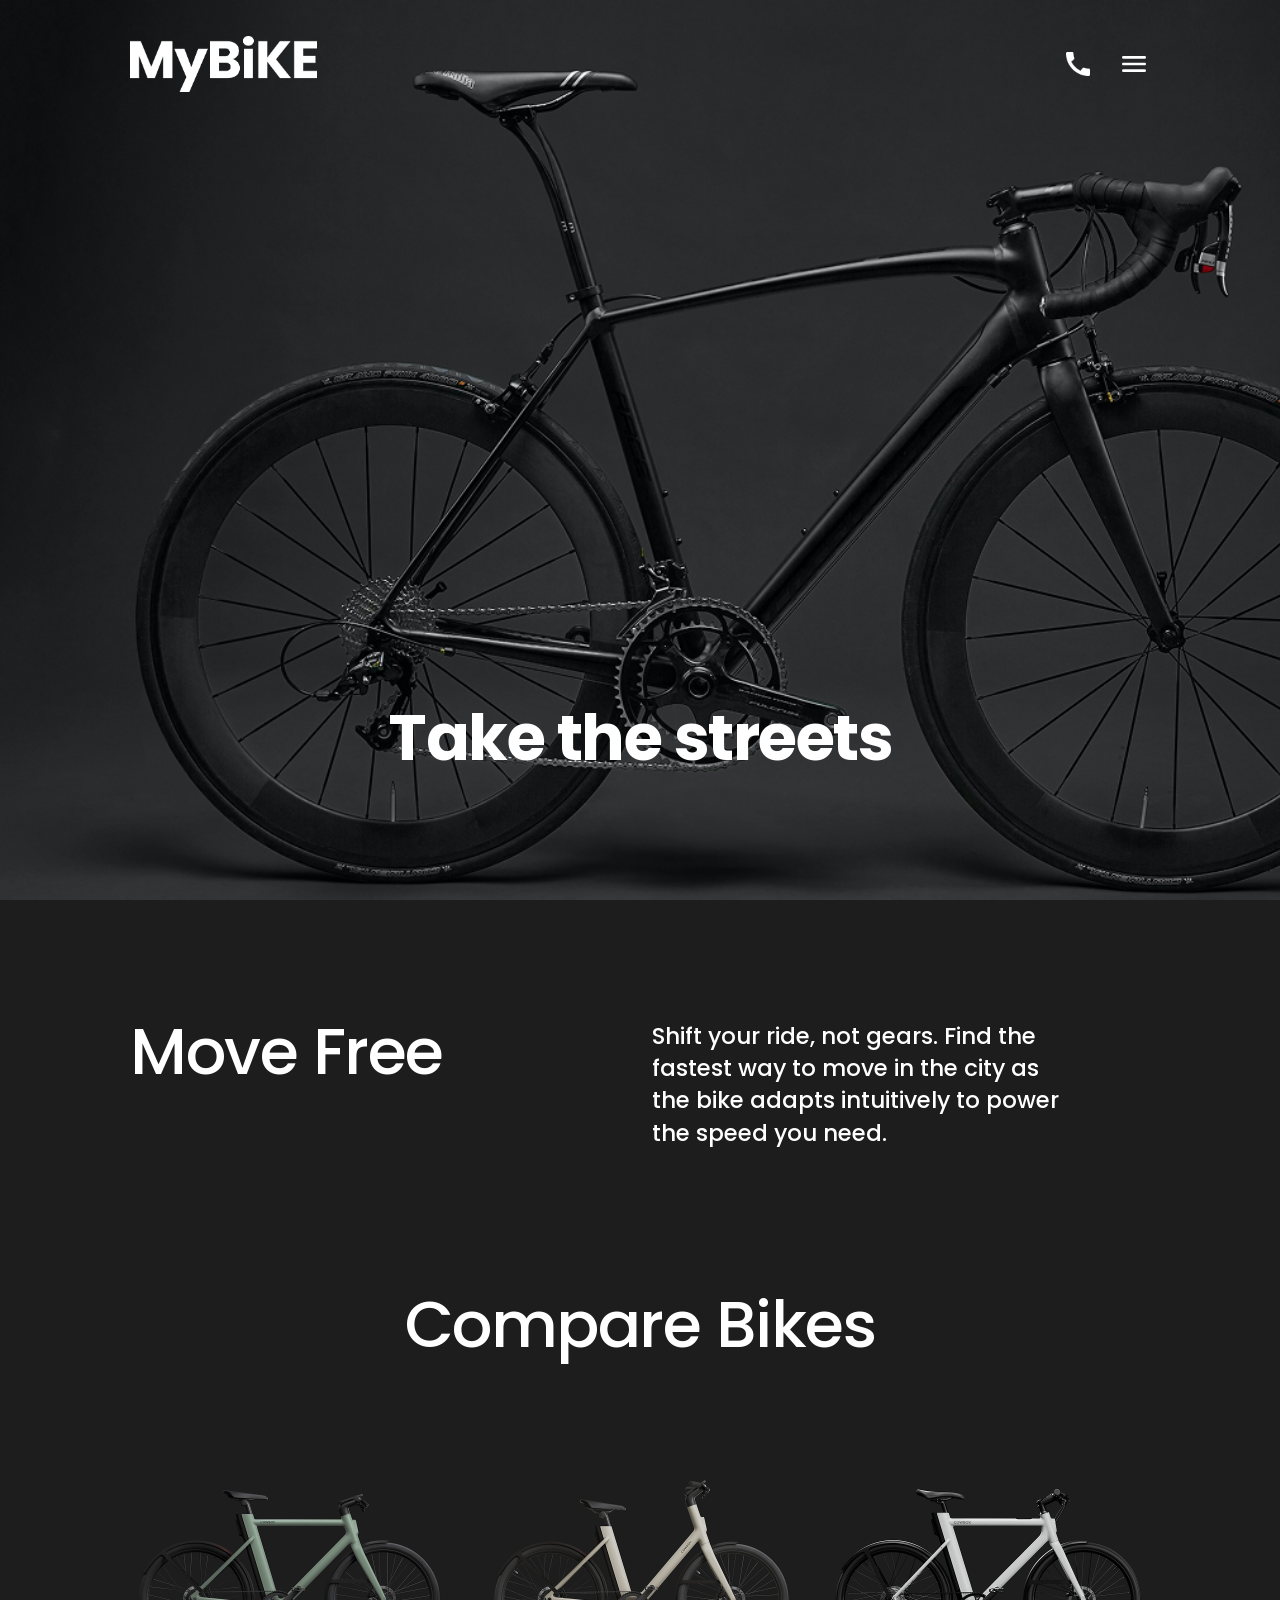
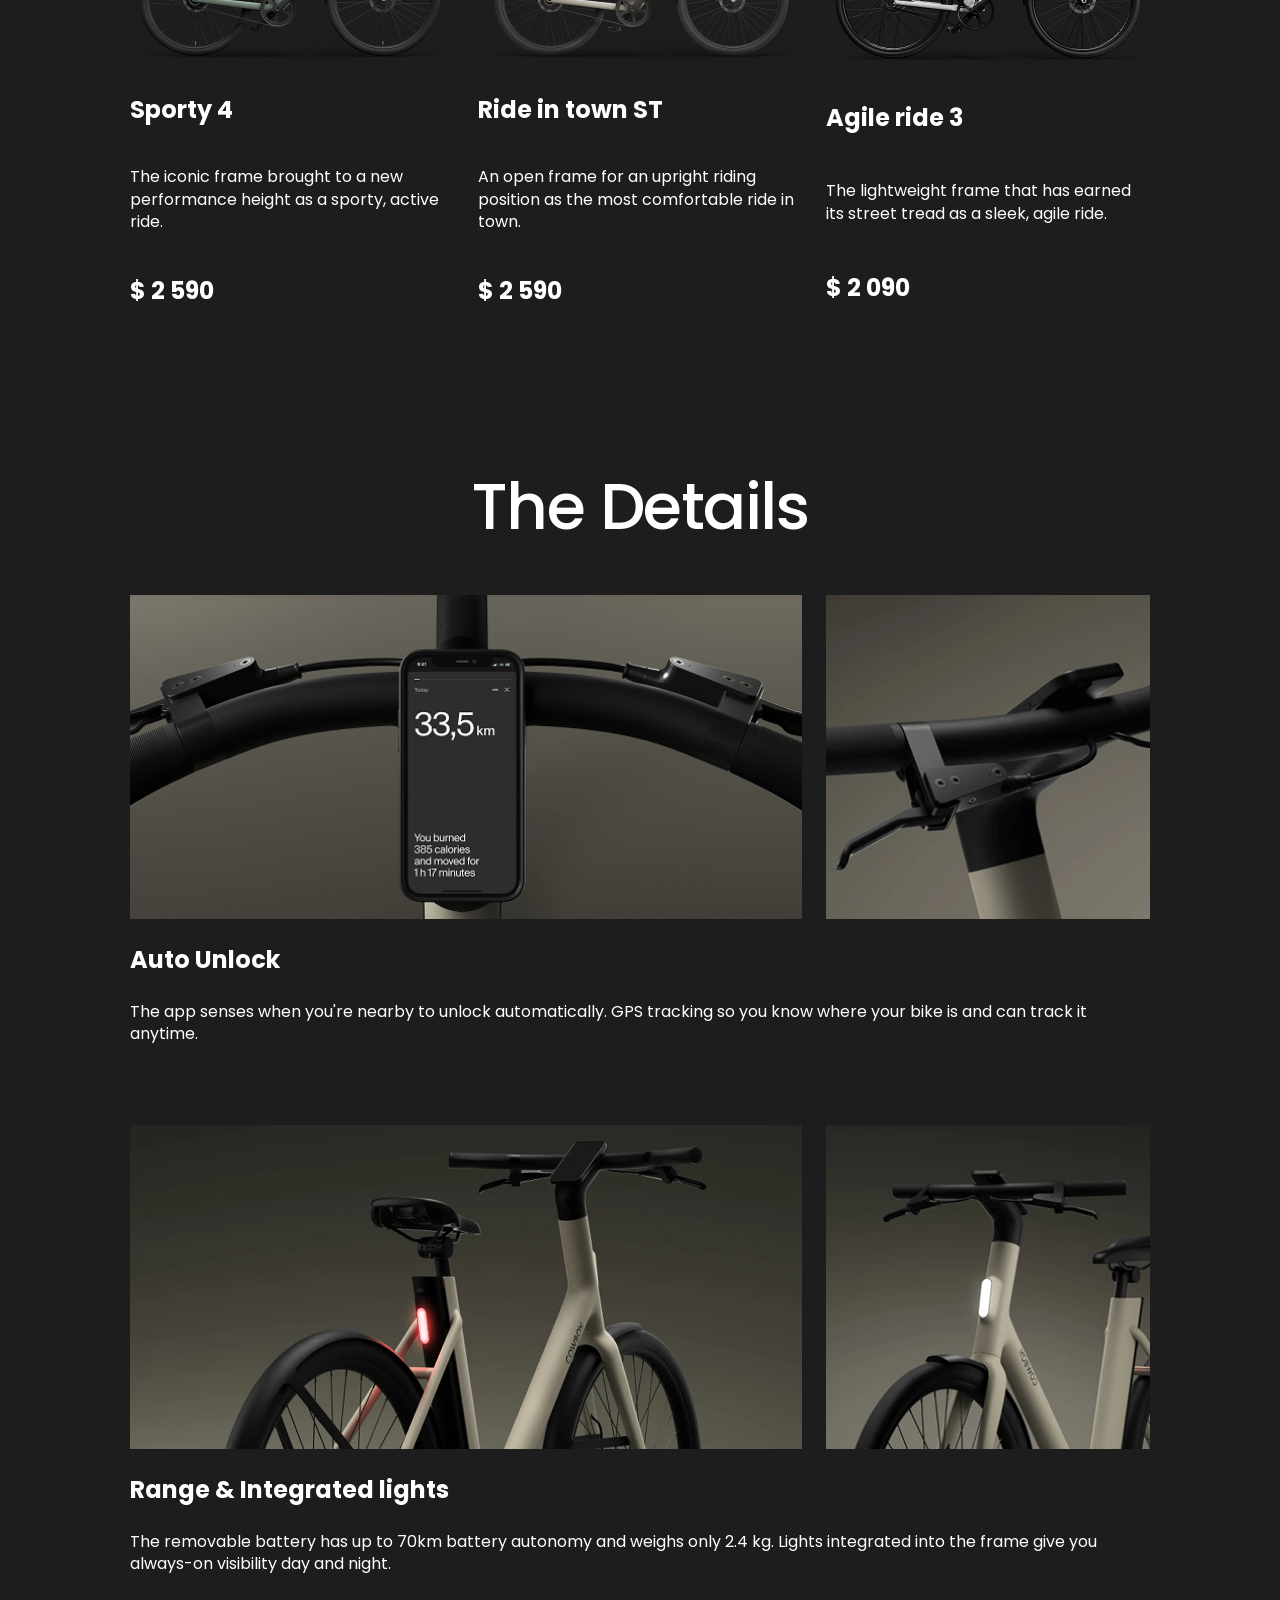
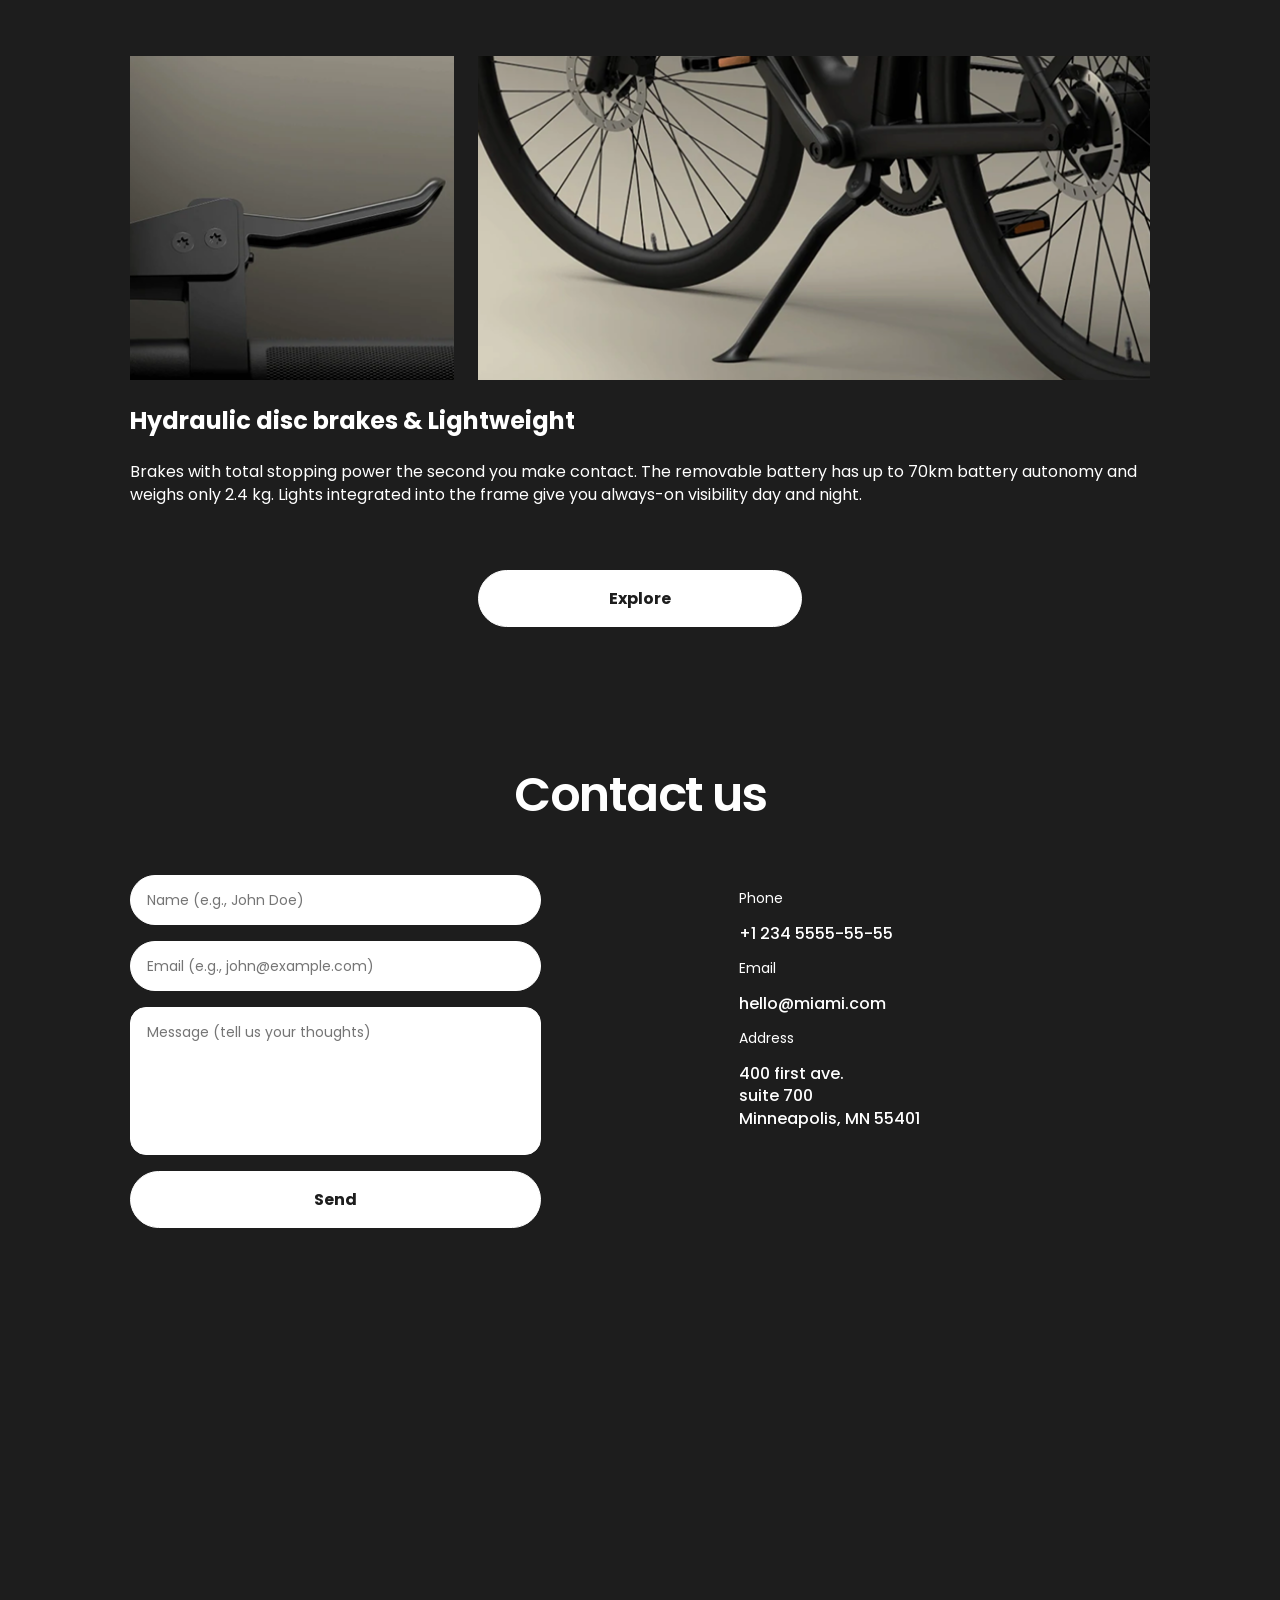
<file: index.html>
<!DOCTYPE html><html lang=en class=page><meta charset=UTF-8><meta name=viewport content="width=device-width, initial-scale=1.0"><title>MY BIKE</title><link rel=icon type=image/png+svg href=favicon-logo.0de224bc.svg><link rel=stylesheet href=layout_landing-page.362c89f7.css><script src=layout_landing-page.4a5fbcc0.js defer></script><link rel=preconnect href=https://fonts.googleapis.com><link rel=preconnect href=https://fonts.gstatic.com><link href="https://fonts.googleapis.com/css2?family=Poppins:wght@400;500;600;700&amp;display=swap" rel=stylesheet><body>
    
    <header class=header>
      <div class=container>
        <div class=header__content>
          <div class=top-bar>
            <a href=# class=top-bar__logo-link>
              <img src=logo-3x.e7ea1fe7.png alt=bikeLogo class=top-bar__logo>
            </a>
            <div class=top-bar__icons>
              <div class=icon--phone--wrapper>
                <a href="tel:+1 234 555-55-55" class="icon icon--phone"></a>
                <a href="tel:+1 234 555-55-55" class=icon--phone--number>
                  +1 234 555-55-55
                </a>
              </div>

              <a href=#menu class="icon icon--menu"></a>
            </div>
          </div>
          <div class=header__bottom>
            <h1 class=header__title>Take the streets</h1>
          </div>
        </div>
      </div>
    </header>
    

    
    <aside class="menu page__menu" id=menu>
      <div class=container>
        <div class="menu__top top-bar">
          <a href=# class=top-bar__logo-link>
            <img src=menu_logo-3x.8c35fc07.png alt=bikeLogoBlack class=top-bar__logo>
          </a>
          <a href=# class="icon icon--close"></a>
        </div>
        <div class=menu__bottom>
          <nav class=menu__nav>
            <ul class=nav__list>
              <li class=nav__item>
                <a href=# class=nav__link>
                  Home
                </a>
              </li>
              <li class=nav__item>
                <a href=#move-free class=nav__link>
                  About us
                </a>
              </li>
              <li class=nav__item>
                <a href=#compare-bikes class=nav__link>
                  Compare bikes
                </a>
              </li>
              <li class=nav__item>
                <a href=#details class=nav__link>
                  Details
                </a>
              </li>
              <li class=nav__item>
                <a href=#contacts class=nav__link>
                  Contacts
                </a>
              </li>
            </ul>
          </nav>
          <a href=tel:+88005553535 class=menu__tel>
            +88005553535
          </a>
          <a href=# class=menu__book>
            Book a test ride
          </a>
        </div>
      </div>
    </aside>
    

    <main class=main>
      <div class=container>
        <div class=main__content>
          <section class=move-free id=move-free>
            <h2 class="move-free__title section-title section-title--align-left">
              Move Free
            </h2>
            <p class=move-free__text>
              Shift your ride, not gears. Find the fastest way to move in the
              city as the bike adapts intuitively to power the speed you need.
            </p>
          </section>
          <section class=compare-bikes id=compare-bikes>
            <h2 class=section-title>Compare Bikes</h2>
            <div class=compare-bikes__products>
              <article class="compare-bikes__product product">
                <img src=article_1.79b94f3a.png alt=article_1 class=product__photo>
                <h3 class=product__title>Sporty 4</h3>
                <p class=product__description>
                  The iconic frame brought to a new performance height as a
                  sporty, active ride.
                </p>
                <p class=product__price>$ 2 590</p>
              </article>
              <article class="compare-bikes__product product">
                <img src=article_2.25348f23.png alt=article_2 class=product__photo>
                <h3 class=product__title>Ride in town ST</h3>
                <p class=product__description>
                  An open frame for an upright riding position as the most
                  comfortable ride in town.
                </p>
                <p class=product__price>$ 2 590</p>
              </article>
              <article class="compare-bikes__product product">
                <img src=article_3.8cb4c582.png alt=article_3 class=product__photo>
                <h3 class=product__title>Agile ride 3</h3>
                <p class=product__description>
                  The lightweight frame that has earned its street tread as a
                  sleek, agile ride.
                </p>
                <p class=product__price>$ 2 090</p>
              </article>
            </div>
          </section>
          <section class=details id=details>
            <h2 class=section-title>The Details</h2>
            <div class=details__wrapper>
              <article class=detail>
                <div class=detail__photos>
                  <a href=# class="detail__link detail__link--wide">
                    <img src=d_1.3bac3ec0.png alt=speed class=detail__photo>
                  </a>
                  <a href=# class="detail__link detail__link--square">
                    <img src=d_2.c45da75b.png alt=rama class=detail__photo>
                  </a>
                </div>
                <h3 class=detail__title>Auto Unlock</h3>
                <p class=detail__text>
                  The app senses when you're nearby to unlock automatically. GPS
                  tracking so you know where your bike is and can track it
                  anytime.
                </p>
              </article>
              <article class=detail>
                <div class=detail__photos>
                  <a href=# class="detail__link detail__link--wide">
                    <img src=d_3.7490f410.png alt=back class=detail__photo>
                  </a>
                  <a href=# class="detail__link detail__link--square">
                    <img src=d_4.de522993.png alt=front class=detail__photo>
                  </a>
                </div>
                <h3 class=detail__title>Range &amp; Integrated lights</h3>
                <p class=detail__text>
                  The removable battery has up to 70km battery autonomy and
                  weighs only 2.4 kg. Lights integrated into the frame give you
                  always-on visibility day and night.
                </p>
              </article>
              <article class=detail>
                <div class=detail__photos>
                  <a href=# class="detail__link detail__link--square">
                    <img src=d_5.4f18a7a0.png alt=slower class=detail__photo>
                  </a>
                  <a href=# class="detail__link detail__link--wide">
                    <img src=d_6.17d070ab.png alt=leg class=detail__photo>
                  </a>
                </div>
                <h3 class=detail__title>
                  Hydraulic disc brakes &amp; Lightweight
                </h3>
                <p class=detail__text>
                  Brakes with total stopping power the second you make contact.
                  The removable battery has up to 70km battery autonomy and
                  weighs only 2.4 kg. Lights integrated into the frame give you
                  always-on visibility day and night.
                </p>
              </article>
            </div>
            <div class=button>
              <button class="btn button__btn">Explore</button>
            </div>
          </section>
          <section class=contact id=contact>
            <h2 class="section-title section-title--contact">Contact us</h2>
            <div class=contact__content>
              <form class=contact__form onsubmit="this.reset(); return false;">
                <input class=contact__input placeholder="Name (e.g., John Doe)" required>
                <input type=email class=contact__input placeholder="Email (e.g., john@example.com)" required>
                <textarea class=contact__textarea placeholder="Message (tell us your thoughts)" required></textarea>
                <button class="btn form__button">
                  Send
                </button>
              </form>

              <div class=contact__info>
                <div class=contact-info>
                  <p class=contact-info__label>Phone</p>
                  <a href="tel:+1 234 5555-55-55" class="contact-info__link contact-info__value">
                    +1 234 5555-55-55
                  </a>
                </div>
                <div class=contact-info>
                  <p class=contact-info__label>Email</p>
                  <a href=mailto:hello@miami.com class="contact-info__link contact-info__value">
                    hello@miami.com
                  </a>
                </div>
                <div class=contact-info>
                  <p class=contact-info__label>Address</p>
                  <a href=https://www.google.com/maps/search/400+first+ave+suite+700+Minneapolis+MN+55401 target=_blank class="contact-info__link contact-info__value">
                    400 first ave.
                    <br>
                    suite 700
                    <br>
                    Minneapolis, MN 55401
                  </a>
                </div>
              </div>
            </div>
          </section>
        </div>
      </div>
    </main>

    <footer class=footer></footer>
</file>
